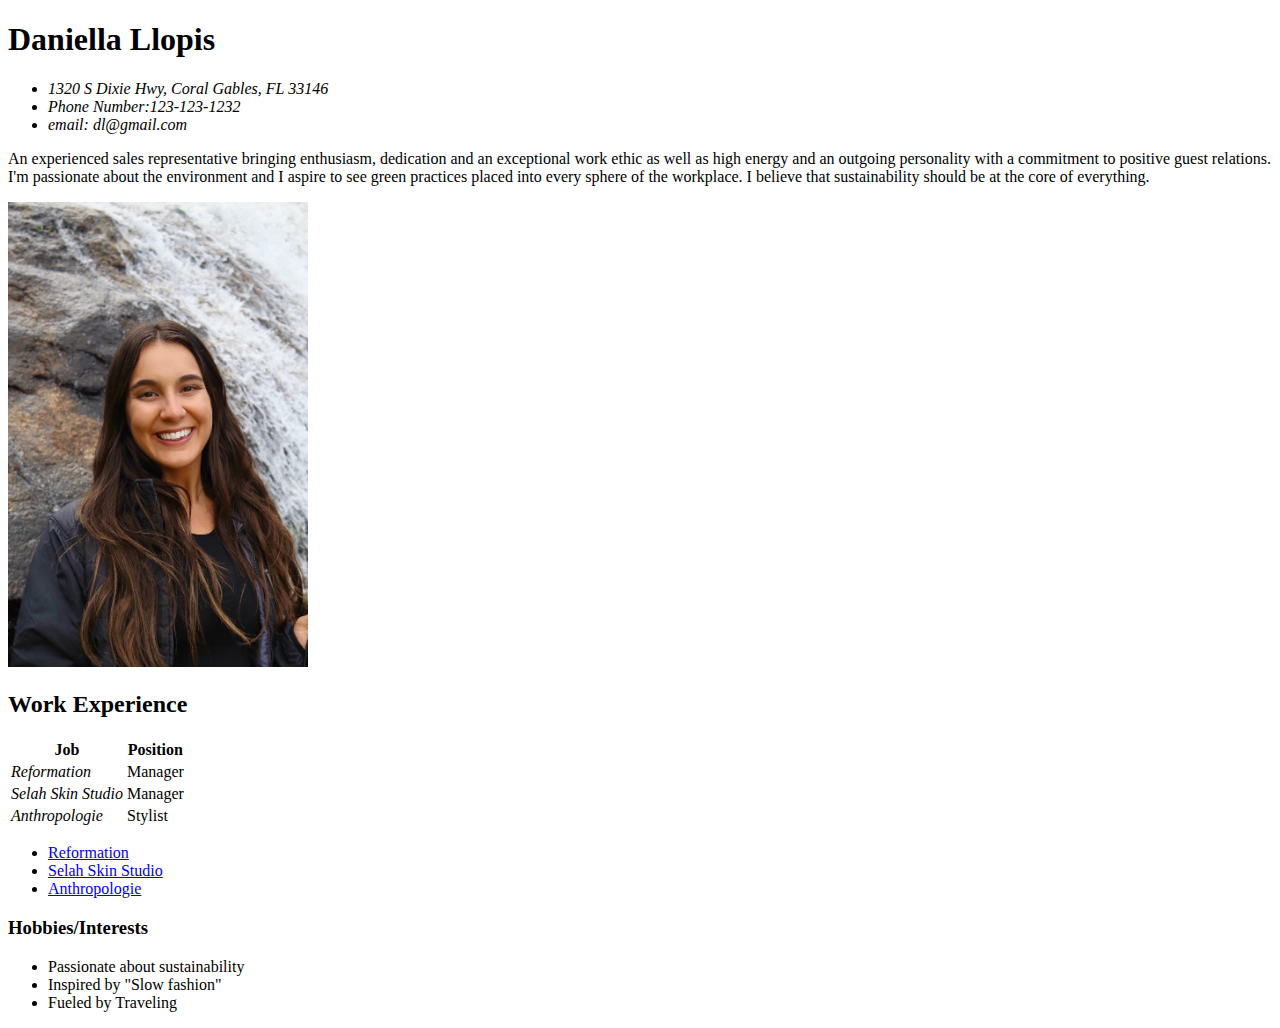
<file: Homework/resume.html>
<!DOCTYPE html>
<!--this is the meta date-->
<meta name="author" content="Daniella Llopis">
<meta name="description" content="Resume">
<meta name="keywords" content="Resume, Job">
<!-- This is my header -->
<h1>Daniella Llopis</h1>
<section>
  <address>
    <ul>
      <li>1320 S Dixie Hwy, Coral Gables, FL 33146</li>
      <li>Phone Number:123-123-1232</li>
      <li>email: dl@gmail.com</li>
    </ul>
  </address>

  
</section>

  <!-- This is the body of my website -->
  <body>
  <p>
    An experienced sales representative bringing enthusiasm,
    dedication and an exceptional work ethic as well as high
    energy and an outgoing personality with a commitment to positive
    guest relations. I'm passionate about the environment and
    I aspire to see green practices placed into every sphere of the workplace.
    I believe that sustainability should be at the core of everything.
  </p>

    <img src="img/IMG_8336.jpg" alt="daniellallopis" width="300px">


<!-- This is my 2nd header -->
<h2>Work Experience</h2>

<table>
  <tr>
    <th>Job</th>

    <th>Position</th>
  </tr>
  <!-- table cells -->
  <td><em> Reformation </em></td>
  <td>Manager</td>
  </tr>

  <td><em> Selah Skin Studio </em></td>
  <td>Manager</td>
  </tr>

  <td><em> Anthropologie </em></td>
  <td>Stylist</td>
</table>
<nav>
  <ul>
    <li> <a href="https://www.thereformation.com/">  Reformation  </a> </li>
    <li> <a href="https://www.selahskinstudio.com/">  Selah Skin Studio  </a> </li>
    <li> <a href="https://www.anthropologie.com/">  Anthropologie  </a> </li>
  </ul>
</nav>

<!-- This is my 3rd header -->
<h3>Hobbies/Interests</h3>
    <section>

      <aside>
        <ul>
          <li>Passionate about sustainability</li>
          <li>Inspired by "Slow fashion"</li>
          <li>Fueled by Traveling</li>
        </ul>
      </aside>
</file>
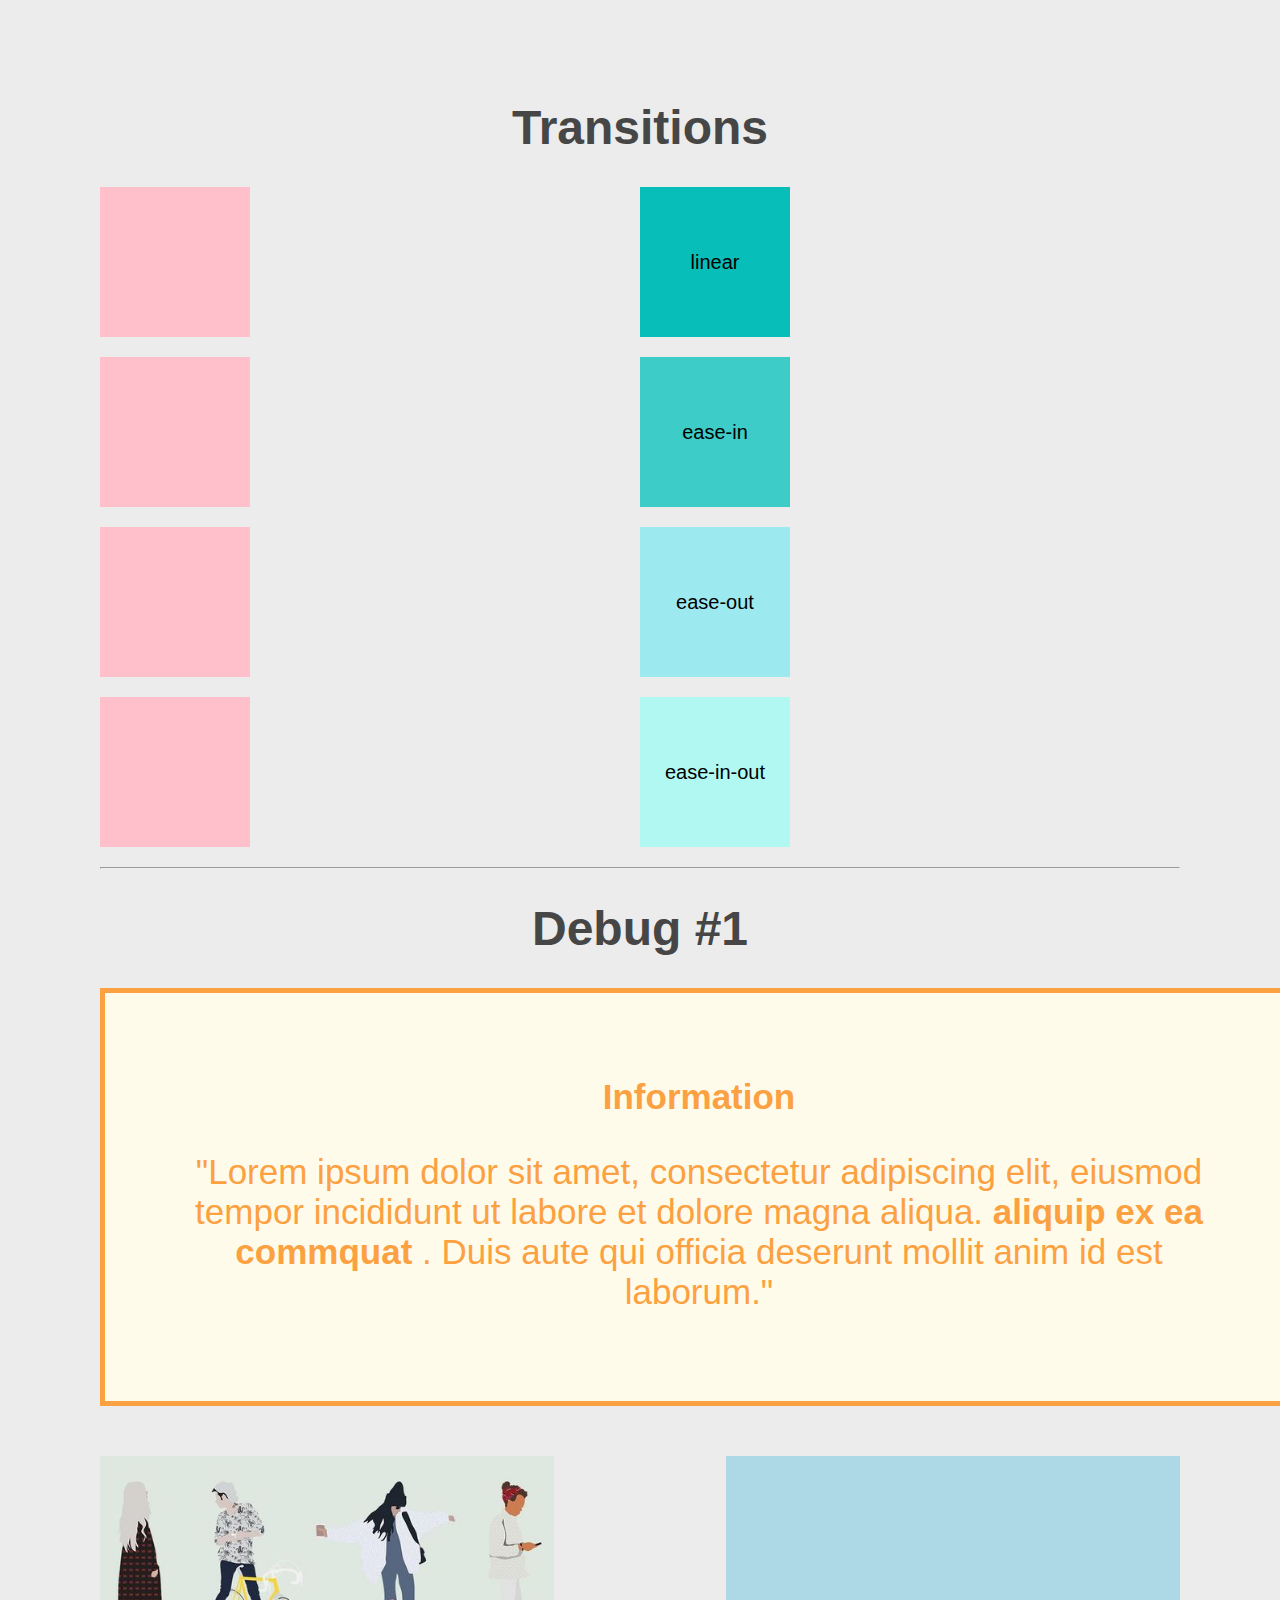
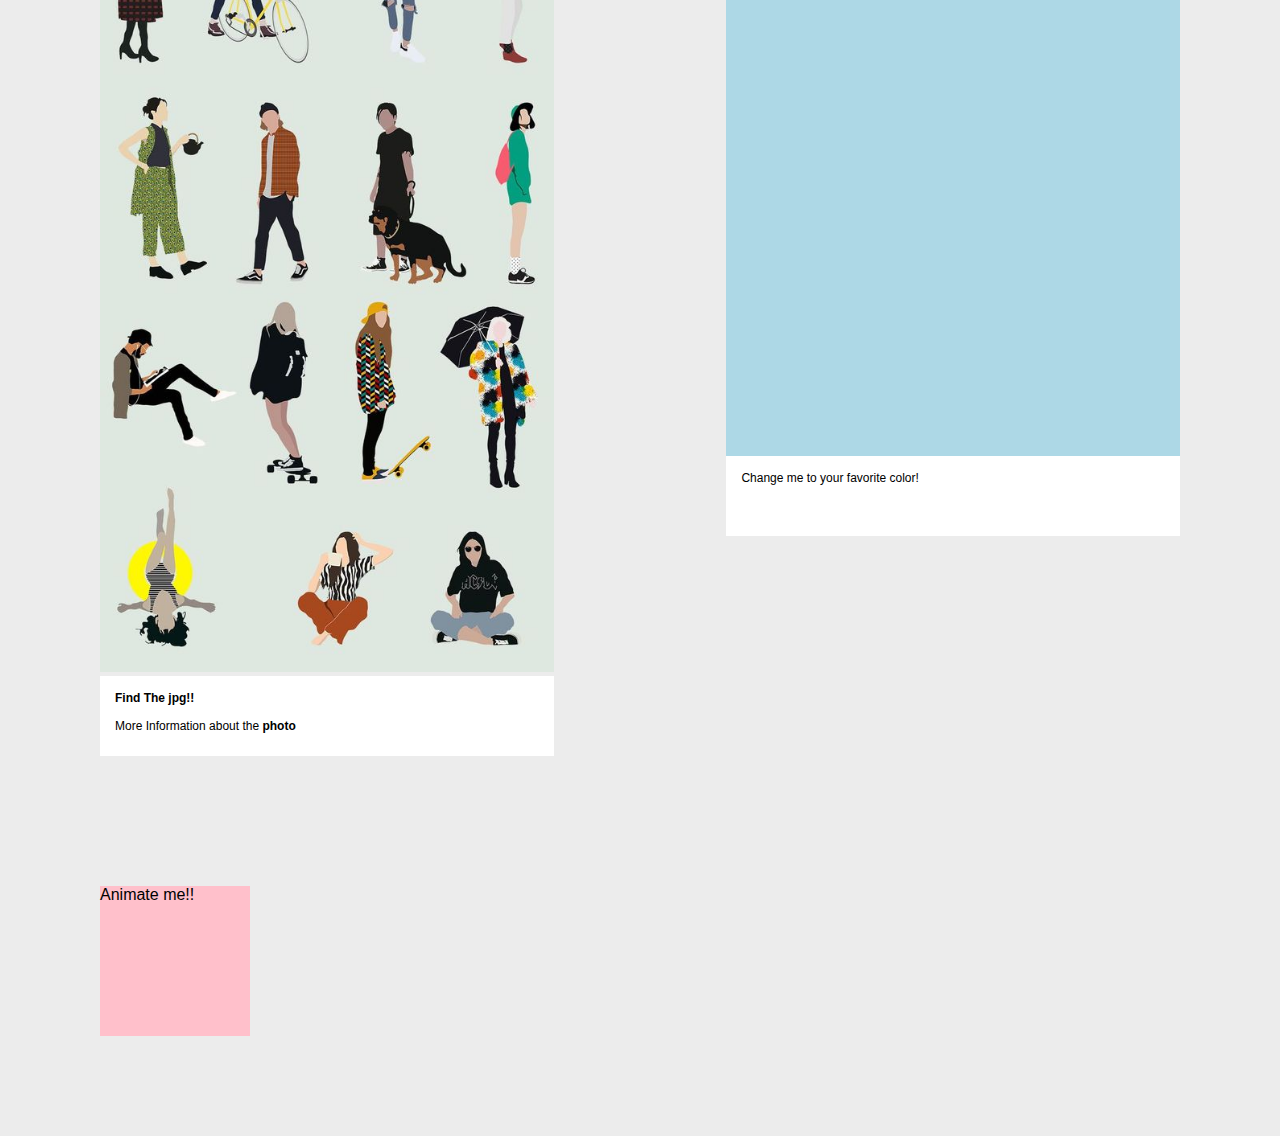
<file: Class/Class6-1/transitions.html>
<!DOCTYPE html>
<html lang="en" dir="ltr">
  <head>
    <meta charset="utf-8">
    <title>CSS Transitions</title>
    <link rel="stylesheet" href="css/transition-style.css">
  </head>
  <body>

    <section>
      <h1 class="title">Transitions</h1>

      <div class="leftSide">
        <div class="box color"> </div>
        <div class="box scale"> </div>
        <div class="box rotate"> </div>
        <div class="box translate"> </div>
      </div>

      <div class="rigthSide">
        <div class="trigger">
          <div class="box one">linear</div>
          <div class="box two">ease-in</div>
          <div class="box three">ease-out</div>
          <div class="box four">ease-in-out</div>
        </div>
      </div>
    </section>

    <hr>

    <section>
      <h1 class="title">Debug #1</h1>

      <!-- Find the 3 bugs, change the pink box and put your favorite color, and animate the pink box -->

      <div class="Container">
            <div class="information">
                <h2>Information
                <p> "Lorem ipsum dolor sit amet, consectetur adipiscing elit,
                  eiusmod tempor incididunt ut labore et dolore magna aliqua.
                  <strong>aliquip ex ea commquat </strong>. Duis aute
                  qui officia deserunt mollit anim id est laborum."
                </p>
            </div>

            <div class="cardLeft">
                  <img src="img/thisOne/flatCharacters.jpg" alt="Flat Characters">
                  <div class="cardBase"><strong>Find The jpg!!</strong> <br><br> More Information about the <b>photo</b></div>
            </div>

            <div class="cardRight">
                <div class="colorBox"></div>
                <div class="cardBase">  Change me to your favorite color! </div>
            </div>

            <div class="transitionContainer">
                    <div class="box rotate">Animate me!!</div>
            </div>
      </div>

      <!-- You wen too far -->

    </section>






  </body>
</html>
</file>
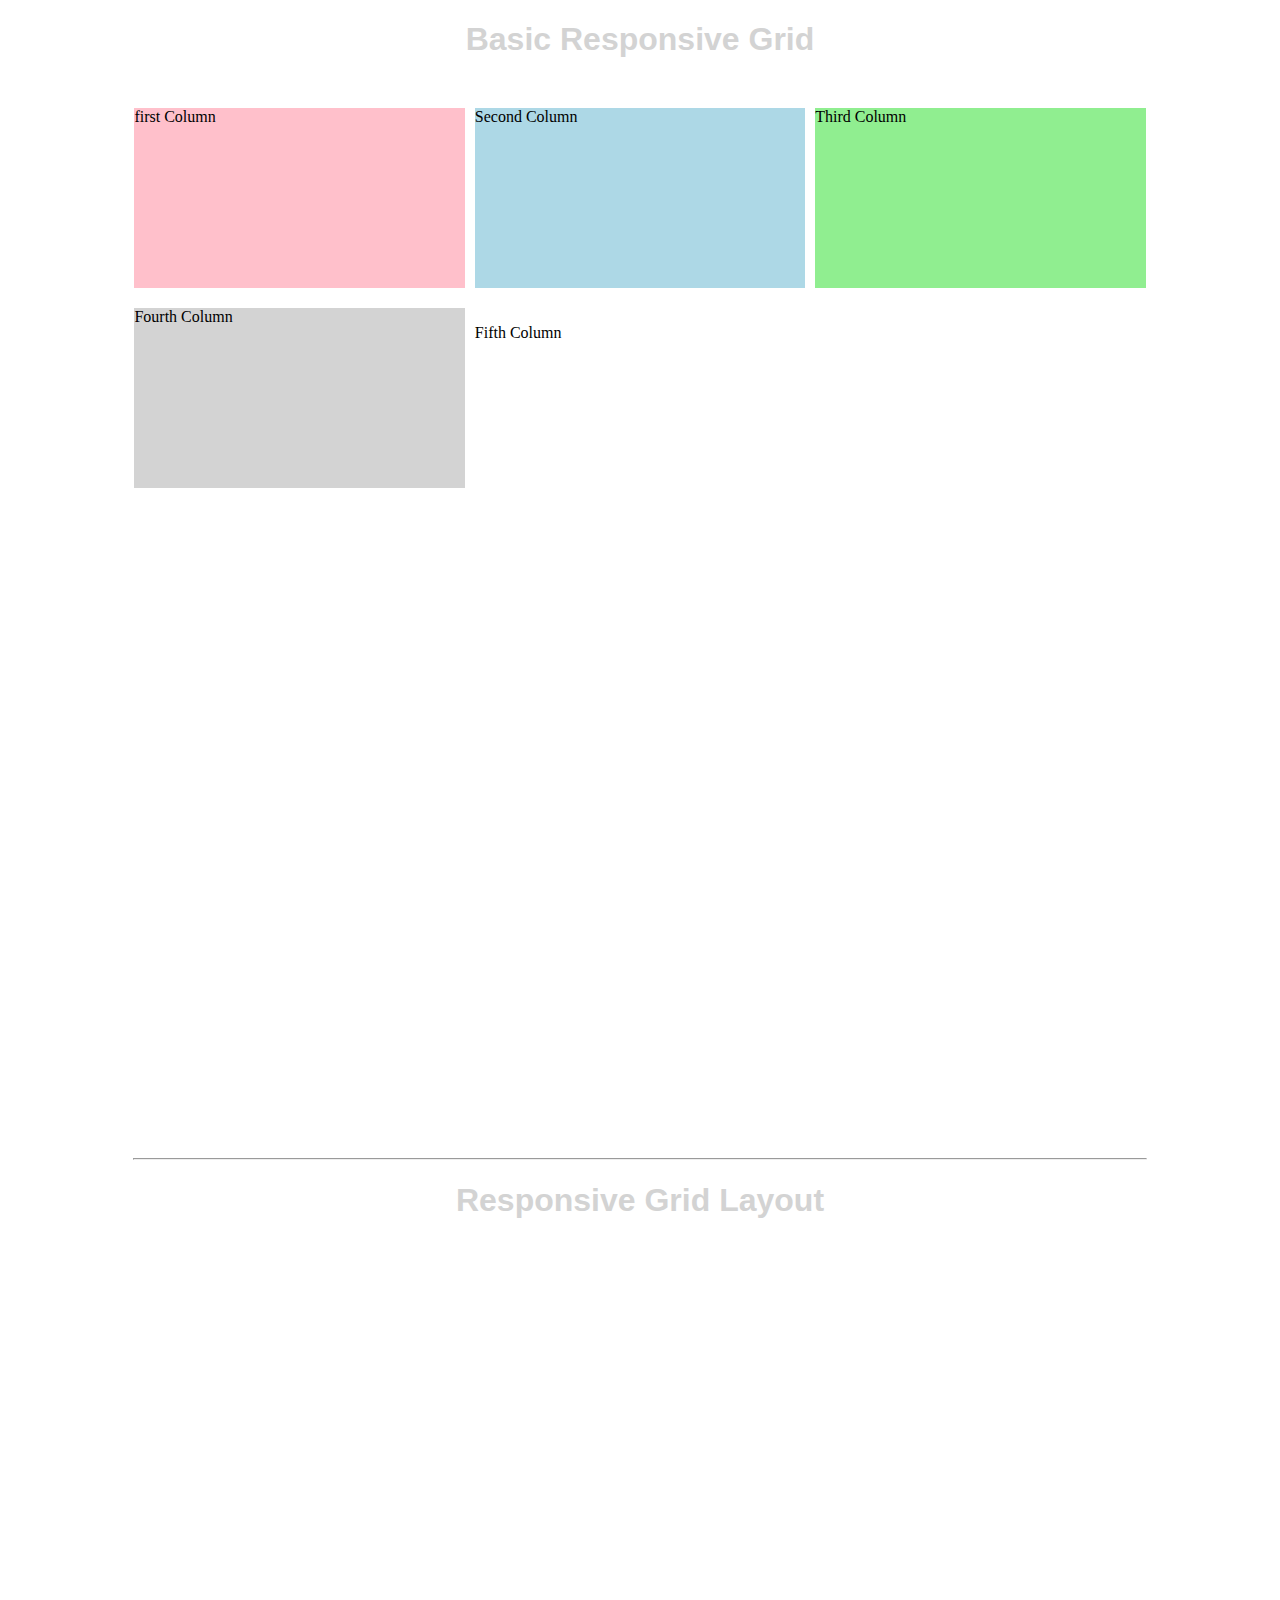
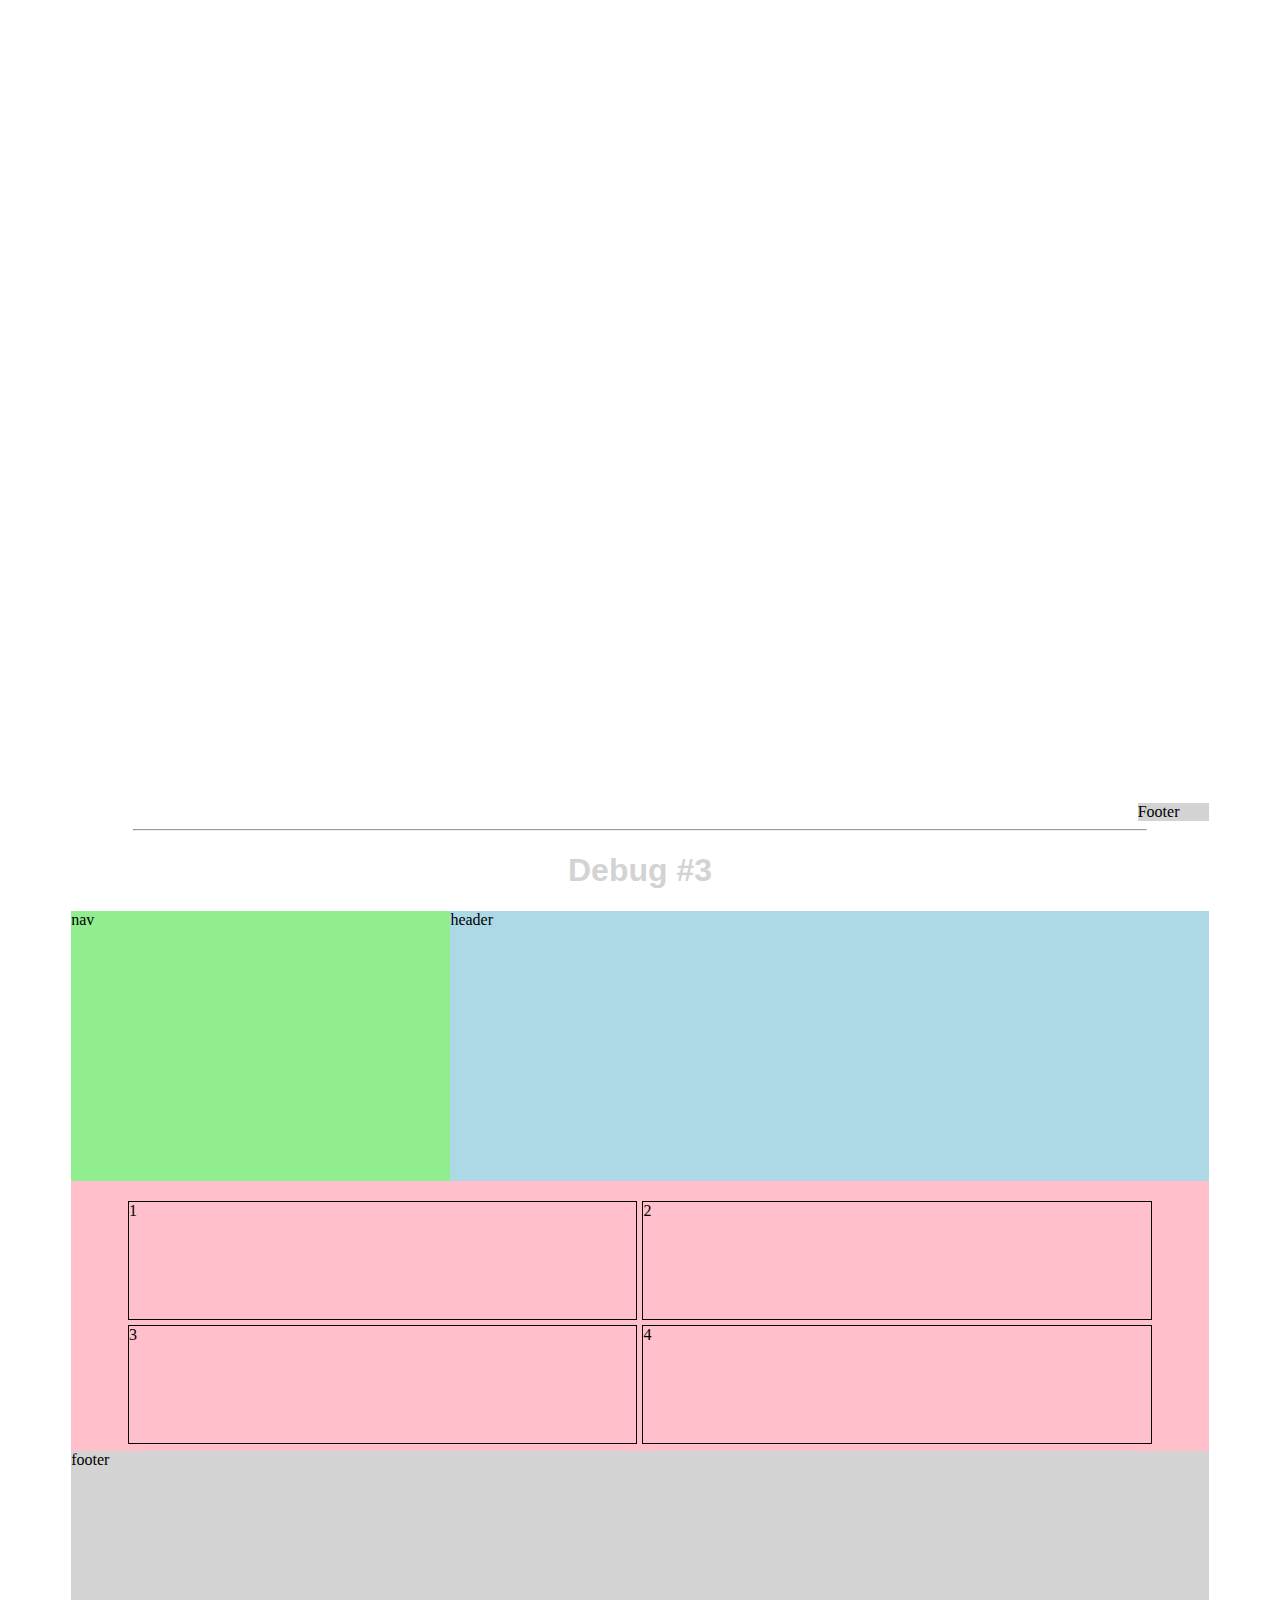
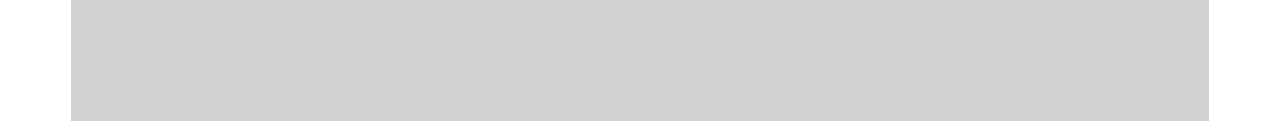
<file: Class/Class7-1/responsiveGrid.html>
<!DOCTYPE html>
<html lang="en" dir="ltr">
  <head>
    <meta charset="utf-8">
    <title>Responsive Grid</title>
    <meta name="author" content="Jose Guzman">
    <meta name="content" content="Responsive Grid">
    <!-- This stylesheet won't activate until the screens gets wider than 501 px -->
    <link rel="stylesheet" media="only screen and (min-width: 501px)" href="css/desktopGrid.css">
    <!-- This stylesheet won't activate until the screens gets smaller than 500px; -->
    <link rel="stylesheet" media="only screen and (max-width: 500px)" href="css/mobileGrid.css">
    <!-- The viewport meta tag won't let the browser to scale down my website -->
    <meta name="viewport" content="initial-scale=1">
  </head>
  <body>
    <!-- These are Grids!!! Really helpful to create different layouts and organize content -->

    <section>
      <h1>Basic Responsive Grid</h1>

      <!-- The grid will use any element nested and treat it like a grid's cell -->
      <div class="basicGrid">
          <div> first Column </div>
          <div> Second Column</div>
          <div> Third Column</div>
          <div> Fourth Column</div>
          <!-- It doesn't matter if it is a div or a p or any other tag -->
          <p>Fifth Column</p>
      </div>



    </section>

    <hr>

    <!-- This grid is more complex than the others because it let us have our whole webpage arrenge inside one grid -->
<section>
      <h1>Responsive Grid Layout</h1>

          <!-- The divs are boxes we can use to arrenge our content. They are very useful!!!! -->
      <div class="gridLayout">
            <!-- The header usually remains the same through all our webpages -->
            <header>
              Header
            </header>
            <!-- Here is our navigation -->
            <nav>
              Navigation
            </nav>
            <!-- We use the main tag for the main content of our website the content inside this tag will change in each webpage from our website -->
            <main>
              Main
            </main>
              <!-- The footer usually have our contact information it depends on what the website is about -->
            <footer>
              Footer
            </footer>
      </div>
</section>

<hr>


<section>
  <h1>Debug #3</h1>


    <!--
      Use the two classes to create a grid within another grid.
      Then use both mobile and desktop css files to create a responsive grid.
      -->
    <!-- For the class gridMain you will have to use the grid areas only in the desktop version -->
    <!-- Use the smallGrid to create a simple grid inside the mainGrid-->


  <div class="gridMain">
      <header>
        header
      </header>

      <nav>
        nav
      </nav>

      <main>
        <div class="smallGrid">
          <div>1</div>
          <div>2</div>
          <div>3</div>
          <div>4</div>
        </div>
      </main>

      <footer>
        footer
      </footer>

  </div>
</section>


  </body>
</html>
</file>
<file: Class/Class6-1/css/transition-style.css>
/* STYLING AND LAYOUT OF PAGE */
body
{
    margin: 100px;
    background-color: #ececec;
    font-family: sans-serif;
}
.title
{
  text-align: center;
  font-size: 3em;
  font-family: sans-serif;
  color: #464646;
}
.leftSide
{
  float: left;
  width: 50%;
}
.rigthSide
{
  float: right;
  width: 50%;
}

/* --------------------------    TRANSITIONS   ------------------------------ */
.box
{
  width: 150px;
  height: 150px;
  background-color: pink;
  margin-bottom: 20px;
}
                                    /* lEFT SIDE */

   /* CHANGE COLOR */
.color
{
  transition: background-color 1000ms ease-in 1000ms;
    /* ----   property * duration * transition timing * delay ----- */

  /* transition-duration: 1000ms;
  transition-property: background-color; */
}
.color:hover
{
   background-color: #bdeff7;
}
  /* CHANGE SCALE */
.scale
{
  transition-duration: 1000ms;
  transition-property: transform;
}
.scale:hover
{
  transform: scale(.5, .5) ;
}
  /* ROTATE THE SQUAER IN 45 DEGREES */
.rotate
{
  transition-delay: 500ms;
  transition-duration: 2000ms;
  transition-property: transform;
}
.rotate:hover
{
  transform: rotate(45deg);
/* transform: rotate(1.5turn); */
}
/* MOVE SQUARE RIGHT AND DOWN */
.translate
{
  transition-duration: 1000ms;
  transition-property: transform;
}
.translate:hover
{
  transform: translate(250px, 250px);
}

                                    /* RIGHT SIDE */

.trigger .box
{
  transition-duration: 2000ms;
  transition-property: width;
  display: flex;
  justify-content: center;
  align-items: center;
  font-size: 20px;
}

.trigger:hover .box
{
  width: 100%;
}
        /* LINEAR */
.one
{
background-color: #07BEB8;
transition-timing-function: linear;
}
        /* EASE-IN */
.two
{
background-color: #3DCCC7;
transition-timing-function: ease-in;
}
        /* EASE-OUT */
.three
{
background-color: #9CEAEF;
transition-timing-function: ease-out;
}
      /* EASE-IN-OUT */
.four
{
background-color: #B1F8F2;
transition-timing-function: ease-in-out;
}

/* --------------------------   END TRANSITIONS   ------------------------------ */




/* --------------------------------    Debug#1 SECTION    ------------------------------ */


.container
{
  width: 50%;
  margin: 0 auto;
  margin-bottom: 50px;
  padding: 5%;
}
.information
{
  width: 100%;
  margin: 0 auto;
  margin-bottom: 50px;
  padding: 5%;
  background-color: #fffbeb;
  border: 5px solid  #fca142;
}
.information h2
{
  color: #fca142;
  font-size: 35px;
  text-align: center;
  font-family: sans-serif;
}
.information p
{
  font-weight: lighter;
  font-family: sans-serif;
}

.cardContainer
{
  height: 100vh;
  width: 50%;
  margin: 0 auto;
}
.cardLeft
{

  float: left;
  width: 42%;
}
.cardLeft img
{
  width: 100%;
}
.cardRight
{
  float: right;
  width: 42%;
}
.cardRight .colorBox
{
  margin: auto;
  height: 600px;
  background-color: lightblue;
}
.cardBase
{
  height: 50px;
  padding: 15px;
  font-size: 12px;
  background-color: white;
}

.transitionContainer
{
  width: 50%;
  margin-top: 100%;

}

/* You should put your transition code here: */



/* ---------------------------------- ENDDEBUG SECTION ------------------------------------------- */

















































/* .safe
{
  width: 150px;
  height: 150px;
  background-color: gray;
  border:20px solid #999;
}
.translate
{
  transition-duration: 1000ms;
  transition-property: transform;
}
.safe:hover .translate
{
    transform: translate(250px, 250px);
} */
</file>
<file: Class/Class7-1/css/desktopGrid.css>
/* STYLE TO MY LAYOUT */
h1
{
  font-size: 2em;
  font-family: sans-serif;
  color: lightgray;
  text-align: center;
}
hr
{
width: 80%;
}


/* ---------------------------- BASIC GRID ----------------------------- */

.basicGrid
{
  width: 80%;
  height: 100vh;
  margin: auto;
  margin-top: 50px;
  margin-bottom: 150px;
  /* The value % will be relative to the size of the parent element,
   if it doesn't have any parent it will take the size of the screen */
  display: grid;
  /* THIS DEFINES THE HEIGHT OF YOUR ROWS */
  grid-template-rows: 20% 20%;
  /* 1 fr will be relative to the width size of your row, and the amounts of columns you have */
  grid-template-columns:1fr 1fr 1fr;

  grid-row-gap: 20px;
  grid-column-gap: 10px;

}


/* This is how you get only the firs div instead of affecting all of them */
.basicGrid div:first-child
{
background-color: pink;
}
/* the secon child div */
.basicGrid div:nth-child(2)
{
  background-color: lightblue;
}
/* the third child div */
.basicGrid div:nth-child(3)
{
  background-color: lightgreen;
}
/* Hope you get the idea by now.. */
.basicGrid div:nth-child(4)
{
  background-color: lightgray;
}

/* ---------------------------- END BASIC GRID ----------------------------- */

/* ---------------------------- RESPONSIVE GRID LAYOUT ----------------------------- */

.gridLayout
{
  width: 90%;
  height: 90vh;
  margin: auto;
  margin-top: 50px;
  margin-bottom: 350px;

 /* WE START OUR GRID WITH THIS PROPERTY */
  display: grid;
  /* The templates areas will help us to distribute the cells from our grid in the order we want.
  You can name it as you like of course is always good to name it in a obvious way.  */
  grid-template-areas:  "nav hea hea hea"
                        "nav nav nav nav"
                        "main main main main"
                        "foo foo foo nav";

  grid-template-rows: 10% 20% 80% 30%;
  grid-template-columns: 1fr 1fr 1fr 1fr;

}
/* Now you assign the grid areas to the elements in you HTML */
.gridLayout header
{
  grid-area: hea;
  background-color: lightblue;
}
.gridLayout nav
{
  grid-area: nav;
  background-color: lightgreen;
}
.gridLayout main
{
  grid-area: main;
  background-color: pink;
}
.gridLayout footer
{
  grid-area: foo;
  background-color: lightgray;
}

/* ---------------------------- END RESPONSIVE GRID LAYOUT ----------------------------- */

/* -------------------------------  DEBUGRESPONSIVE #3  --------------------------------- */

.gridMain
{
  width: 90%;
  height: 90vh;
  margin: auto;

  display: grid;
  grid-template-areas:  "nav hea hea"
                        "main main main"
                        "foo foo foo";
  grid-template-rows: 1fr 1fr 1fr;
  grid-template-columns: 1fr 1fr 1fr;

}


.gridMain header
{
  grid-area: hea;
  background-color: lightblue;
}
.gridMain nav
{
  grid-area: nav;
  background-color: lightgreen;
}
.gridMain main
{
  grid-area: main;
  background-color: pink;
}
.gridMain footer
{
  grid-area: foo;
  background-color: lightgray;
}

.smallGrid
{
  width: 90%;
  height: 90%;
  margin: auto;
  padding: 20px;
  display: grid;
  grid-template-rows: 1fr 1fr;
  grid-template-columns: 1fr 1fr;
  grid-row-gap: 5px;
  grid-column-gap: 5px;


}

/* Give a border line to all divs inside my .basicGrid1 class */
 .smallGrid div
{
  border: 1px solid black;
  grid-row-gap: 20px;
  grid-column-gap: 10px;

}



/* -------------------------------  END DEBUGRESPONSIVE #3  --------------------------------- */
</file>
<file: Class/Class7-1/css/mobileGrid.css>
/* STYLE TO MY LAYOUT */
h1
{
  font-size: 2em;
  font-family: sans-serif;
  color: lightgray;
  text-align: center;
}
hr
{
width: 80%;
}


/* ---------------------------- BASIC GRID ----------------------------- */

.basicGrid
{
  width: 100%;
  height: 100vh;
  margin: auto;
  margin-top: 50px;
  margin-bottom: 150px;
  /* The value % will be relative to the size of the parent element,
   if it doesn't have any parent it will take the size of the screen */
  display: grid;
  /* THIS DEFINES THE HEIGHT OF YOUR ROWS */
  grid-template-rows: 20% 20% 20% 20% 20%;
  /* 1 fr will be relative to the width size of your row, and the amounts of columns you have */
  grid-template-columns:1fr;
  grid-row-gap: 20px;

}


/* This is how you get only the firs div instead of affecting all of them */
.basicGrid div:first-child
{
background-color: pink;
}
/* the secon child div */
.basicGrid div:nth-child(2)
{
  background-color: lightblue;
}
/* the third child div */
.basicGrid div:nth-child(3)
{
  background-color: lightgreen;
}
/* Hope you get the idea by now.. */
.basicGrid div:nth-child(4)
{
  background-color: lightgray;
}

/* ---------------------------- END BASIC GRID ----------------------------- */

/* ---------------------------- RESPONSIVE GRID LAYOUT ----------------------------- */

.gridLayout
{
  width: 100%;
  height: 90vh;
  margin: auto;
  margin-top: 50px;
  margin-bottom: 1650px;

 /* WE START OUR GRID WITH THIS PROPERTY */
  display: grid;
  /* The templates areas will help us to distribute the cells from our grid in the order we want.
  You can name it as you like of course is always good to name it in a obvious way.  */
  grid-template-areas:  "hea hea hea"
                        "nav nav nav"
                        "main main main"
                        "foo foo foo";

  grid-template-rows: 20% 40% 200% 30%;
  grid-template-columns: 1fr 1fr 1fr;

}
/* Now you assign the grid areas to the elements in you HTML */
.gridLayout header
{
  grid-area: hea;
  background-color: lightblue;
}
.gridLayout nav
{
  grid-area: nav;
  background-color: lightgreen;
}
.gridLayout main
{
  grid-area: main;
  background-color: pink;
}
.gridLayout footer
{
  grid-area: foo;
  background-color: lightgray;
}

/* ---------------------------- END RESPONSIVE GRID LAYOUT ----------------------------- */


/* -------------------------------  DEBUGRESPONSIVE #3  --------------------------------- */

.gridMain
{
  width: 100px%;
  height: 100vh;
  margin: auto;

  display: grid;
  grid-template-areas:  "hea hea hea"
                        "nav nav nav"
                        "main main main"
                        "foo foo foo";
  grid-template-rows: 25%, 25%, 25%, 25%;
  grid-template-columns: 1fr;
}
.gridMain header
{
  grid-area: hea;
  background-color: lightblue;
}
.gridMain nav
{
  grid-area: nav;
  background-color: lightgreen;
}
.gridMain main
{
  grid-area: main;
  background-color: pink;
}
.gridMain footer
{
  grid-area: foo;
  background-color: lightgray;
}



.smallGrid
{
  width: 100%;
  height: 100%;
  margin: auto;
  display: grid;
  grid-template-rows: 25% 25% 25% 25%;
  grid-template-columns:1fr;


/* Display your smaller grid with just rows */


}

/* Give a border line to all divs inside my .basicGrid1 class */
.smallGrid div
{
  border: 1px solid black;
}







/* -------------------------------  END DEBUGRESPONSIVE #3  --------------------------------- */
</file>
